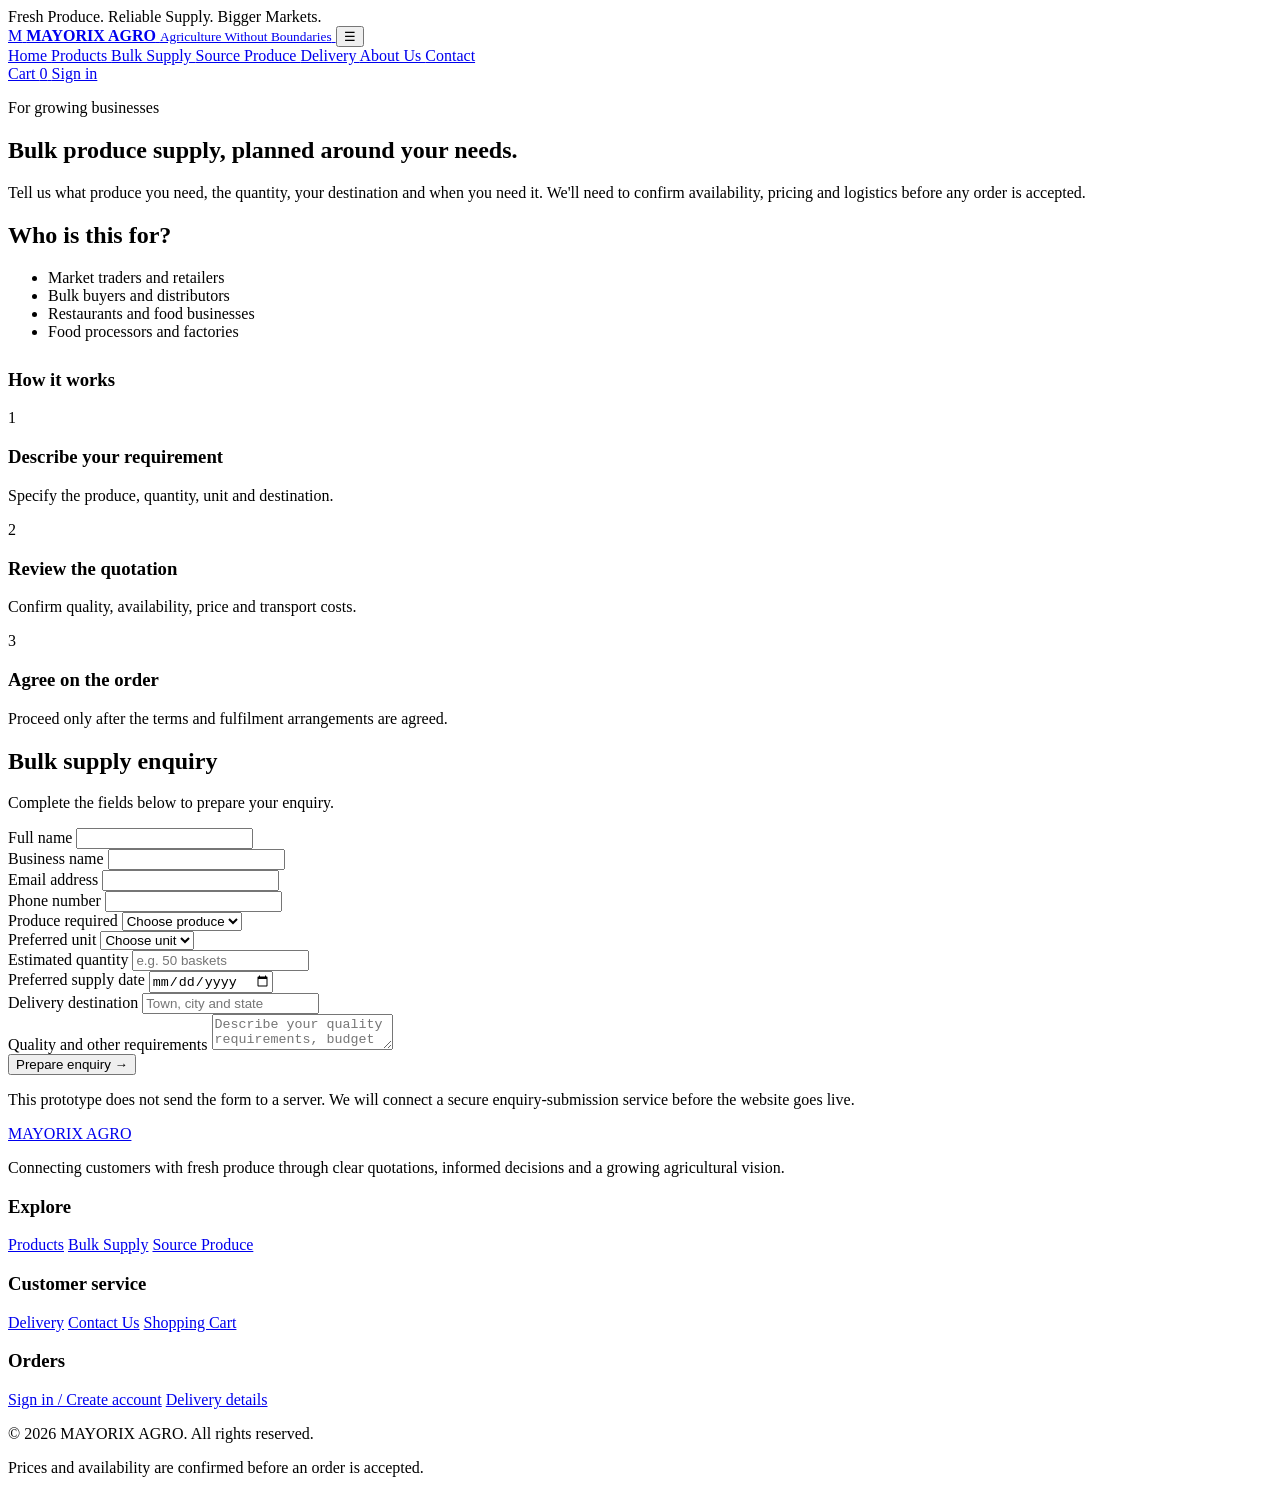
<file: bulk-supply.html>
<!DOCTYPE html>
<html lang="en">
<head>
  <meta charset="UTF-8">
  <meta name="viewport" content="width=device-width, initial-scale=1">
  <meta name="description" content="Enquire about bulk agricultural produce supply with MAYORIX AGRO.">
  <title>Bulk Supply | MAYORIX AGRO</title>
  <link rel="stylesheet" href="style.css">
</head>
<body>
  <div id="siteHeader"></div>

  <main>
    <section class="page-hero">
      <div class="container">
        <p class="eyebrow">For growing businesses</p>
        <h1>Bulk produce supply, planned around your needs.</h1>
        <p>
          Tell us what produce you need, the quantity, your destination
          and when you need it. We'll need to confirm availability,
          pricing and logistics before any order is accepted.
        </p>
      </div>
    </section>

    <section class="section">
      <div class="container form-layout">
        <div>
          <h2>Who is this for?</h2>
          <ul class="bullet-list">
            <li>Market traders and retailers</li>
            <li>Bulk buyers and distributors</li>
            <li>Restaurants and food businesses</li>
            <li>Food processors and factories</li>
          </ul>

          <h3 style="margin-top:28px">How it works</h3>
          <div class="steps" style="grid-template-columns:1fr">
            <article class="step-card">
              <div class="step-number">1</div>
              <h3>Describe your requirement</h3>
              <p>Specify the produce, quantity, unit and destination.</p>
            </article>
            <article class="step-card">
              <div class="step-number">2</div>
              <h3>Review the quotation</h3>
              <p>Confirm quality, availability, price and transport costs.</p>
            </article>
            <article class="step-card">
              <div class="step-number">3</div>
              <h3>Agree on the order</h3>
              <p>Proceed only after the terms and fulfilment arrangements are agreed.</p>
            </article>
          </div>
        </div>

        <form id="contactForm" class="form-card">
          <h2>Bulk supply enquiry</h2>
          <p class="form-note">Complete the fields below to prepare your enquiry.</p>

          <div class="form-grid">
            <div class="form-field">
              <label for="bulkName">Full name</label>
              <input id="bulkName" name="name" autocomplete="name" required>
            </div>

            <div class="form-field">
              <label for="bulkBusiness">Business name</label>
              <input id="bulkBusiness" name="businessName" autocomplete="organization">
            </div>

            <div class="form-field">
              <label for="bulkEmail">Email address</label>
              <input id="bulkEmail" name="email" type="email" autocomplete="email" required>
            </div>

            <div class="form-field">
              <label for="bulkPhone">Phone number</label>
              <input id="bulkPhone" name="phone" type="tel" autocomplete="tel" required>
            </div>

            <div class="form-field">
              <label for="bulkProduct">Produce required</label>
              <select id="bulkProduct" name="product" required>
                <option value="">Choose produce</option>
                <option>Tomatoes</option>
                <option>Pepper</option>
                <option>Okra</option>
                <option>Garden Eggs</option>
                <option>Cabbage</option>
                <option>Other</option>
              </select>
            </div>

            <div class="form-field">
              <label for="bulkUnit">Preferred unit</label>
              <select id="bulkUnit" name="unit" required>
                <option value="">Choose unit</option>
                <option>Basket</option>
                <option>Crate</option>
                <option>Bag</option>
                <option>Kilogram</option>
                <option>Tonnes</option>
                <option>Other</option>
              </select>
            </div>

            <div class="form-field">
              <label for="bulkQuantity">Estimated quantity</label>
              <input id="bulkQuantity" name="quantity" placeholder="e.g. 50 baskets" required>
            </div>

            <div class="form-field">
              <label for="bulkDate">Preferred supply date</label>
              <input id="bulkDate" name="preferredDate" type="date" required>
            </div>

            <div class="form-field full">
              <label for="bulkDestination">Delivery destination</label>
              <input id="bulkDestination" name="destination" placeholder="Town, city and state" required>
            </div>

            <div class="form-field full">
              <label for="bulkDetails">Quality and other requirements</label>
              <textarea id="bulkDetails" name="message" placeholder="Describe your quality requirements, budget range if available, and other details."></textarea>
            </div>

            <div class="form-field full">
              <button class="btn btn-primary" type="submit">Prepare enquiry →</button>
            </div>
          </div>

          <p id="formResult" class="form-note" role="status"></p>
          <p class="form-note">
            This prototype does not send the form to a server. We will connect
            a secure enquiry-submission service before the website goes live.
          </p>
        </form>
      </div>
    </section>
  </main>

  <div id="siteFooter"></div>
  <script src="script.js"></script>
</body>
</html>
</file>
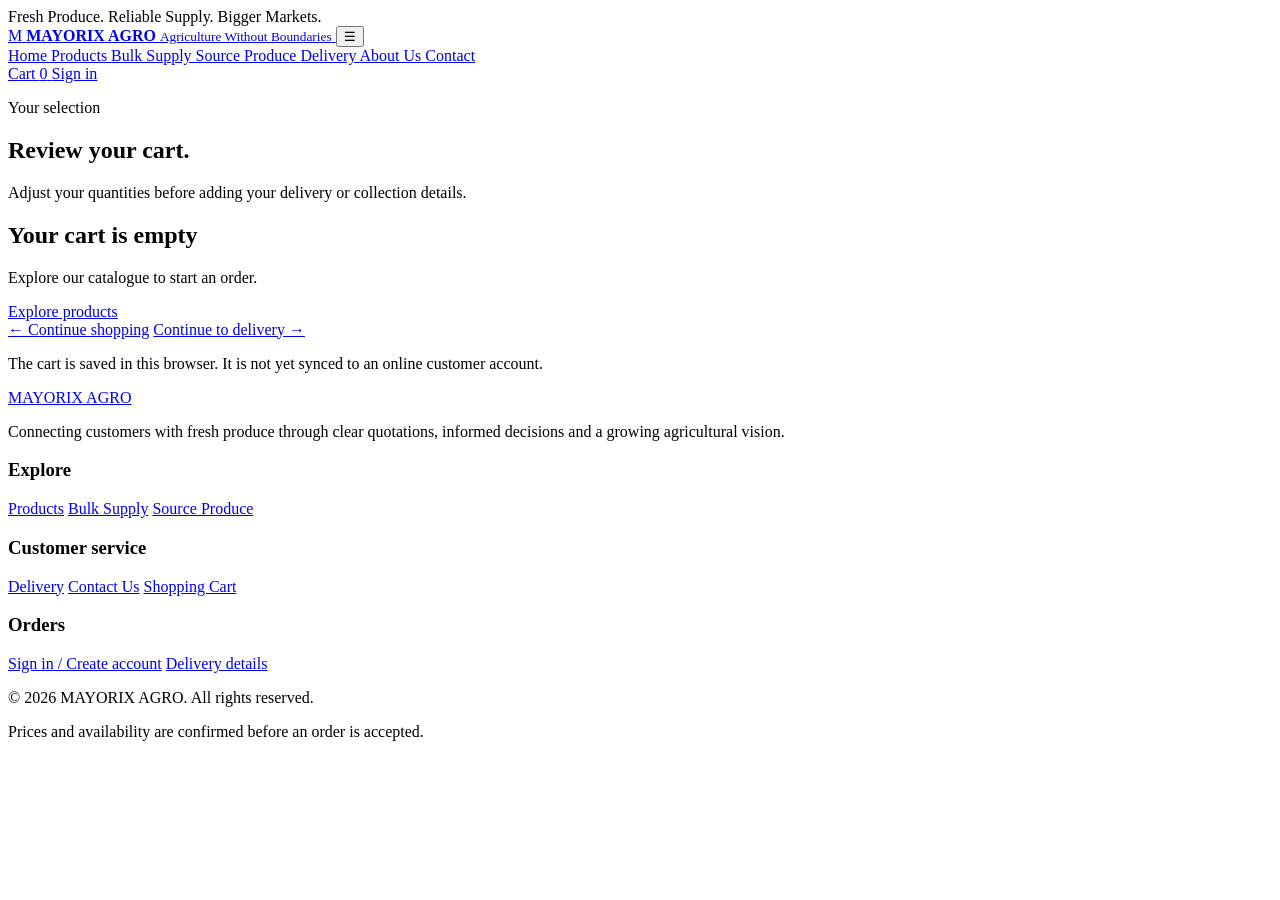
<file: cart.html>
<!DOCTYPE html>
<html lang="en">
<head>
  <meta charset="UTF-8">
  <meta name="viewport" content="width=device-width, initial-scale=1">
  <title>Shopping Cart | MAYORIX AGRO</title>
  <link rel="stylesheet" href="style.css">
</head>
<body>
  <div id="siteHeader"></div>

  <main>
    <section class="page-hero">
      <div class="container">
        <p class="eyebrow">Your selection</p>
        <h1>Review your cart.</h1>
        <p>Adjust your quantities before adding your delivery or collection details.</p>
      </div>
    </section>

    <section class="section">
      <div class="container">
        <div id="cartContents" aria-live="polite"></div>
        <div class="cart-actions">
          <a href="products.html" class="btn btn-outline">← Continue shopping</a>
          <a href="delivery.html" class="btn btn-primary">Continue to delivery →</a>
        </div>
        <p class="form-note">The cart is saved in this browser. It is not yet synced to an online customer account.</p>
      </div>
    </section>
  </main>

  <div id="siteFooter"></div>
  <script src="script.js"></script>
</body>
</html>
</file>
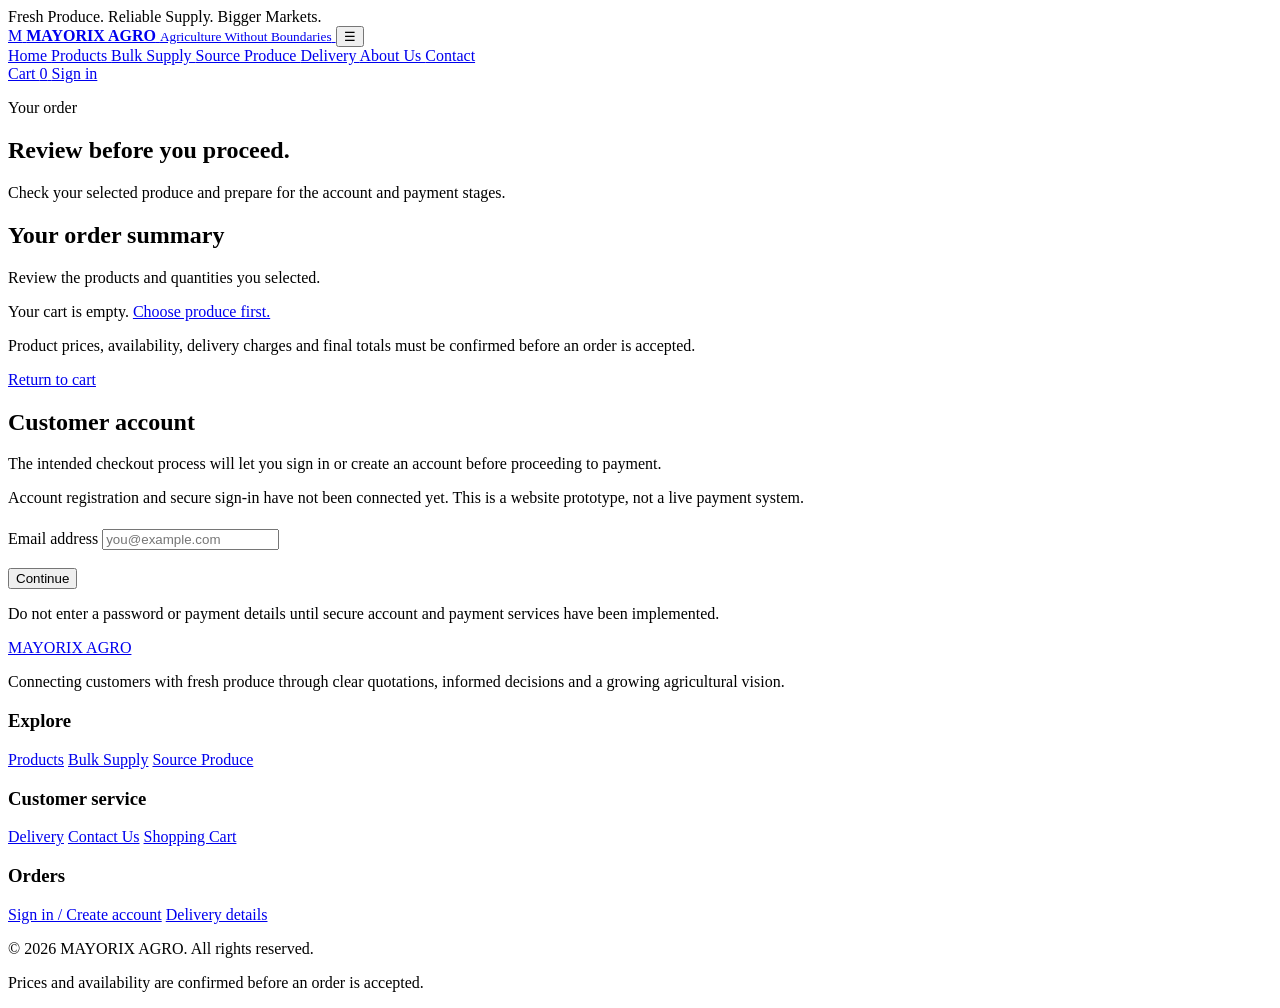
<file: checkout.html>
<!DOCTYPE html>
<html lang="en">
<head>
  <meta charset="UTF-8">
  <meta name="viewport" content="width=device-width, initial-scale=1">
  <title>Checkout | MAYORIX AGRO</title>
  <link rel="stylesheet" href="style.css">
</head>
<body>
  <div id="siteHeader"></div>

  <main>
    <section class="page-hero">
      <div class="container">
        <p class="eyebrow">Your order</p>
        <h1>Review before you proceed.</h1>
        <p>Check your selected produce and prepare for the account and payment stages.</p>
      </div>
    </section>

    <section class="section">
      <div class="container form-layout">
        <div>
          <h2>Your order summary</h2>
          <p>Review the products and quantities you selected.</p>

          <div id="checkoutSummary"></div>

          <p class="form-note">
            Product prices, availability, delivery charges and final totals
            must be confirmed before an order is accepted.
          </p>

          <a href="cart.html" class="btn btn-outline">Return to cart</a>
        </div>

        <div class="form-card">
          <h2>Customer account</h2>
          <p>
            The intended checkout process will let you sign in or create
            an account before proceeding to payment.
          </p>

          <div class="notice">
            Account registration and secure sign-in have not been connected yet.
            This is a website prototype, not a live payment system.
          </div>

          <form id="accountForm" style="margin-top:22px">
            <div class="form-field">
              <label for="accountEmail">Email address</label>
              <input
                id="accountEmail"
                name="email"
                type="email"
                autocomplete="email"
                placeholder="you@example.com"
                required>
            </div>

            <div style="margin-top:18px">
              <button class="btn btn-primary" type="submit">
                Continue
              </button>
            </div>
          </form>

          <p id="accountMessage" class="form-note" role="status"></p>

          <p class="form-note">
            Do not enter a password or payment details until secure
            account and payment services have been implemented.
          </p>
        </div>
      </div>
    </section>
  </main>

  <div id="siteFooter"></div>
  <script src="script.js"></script>
</body>
</html>
</file>
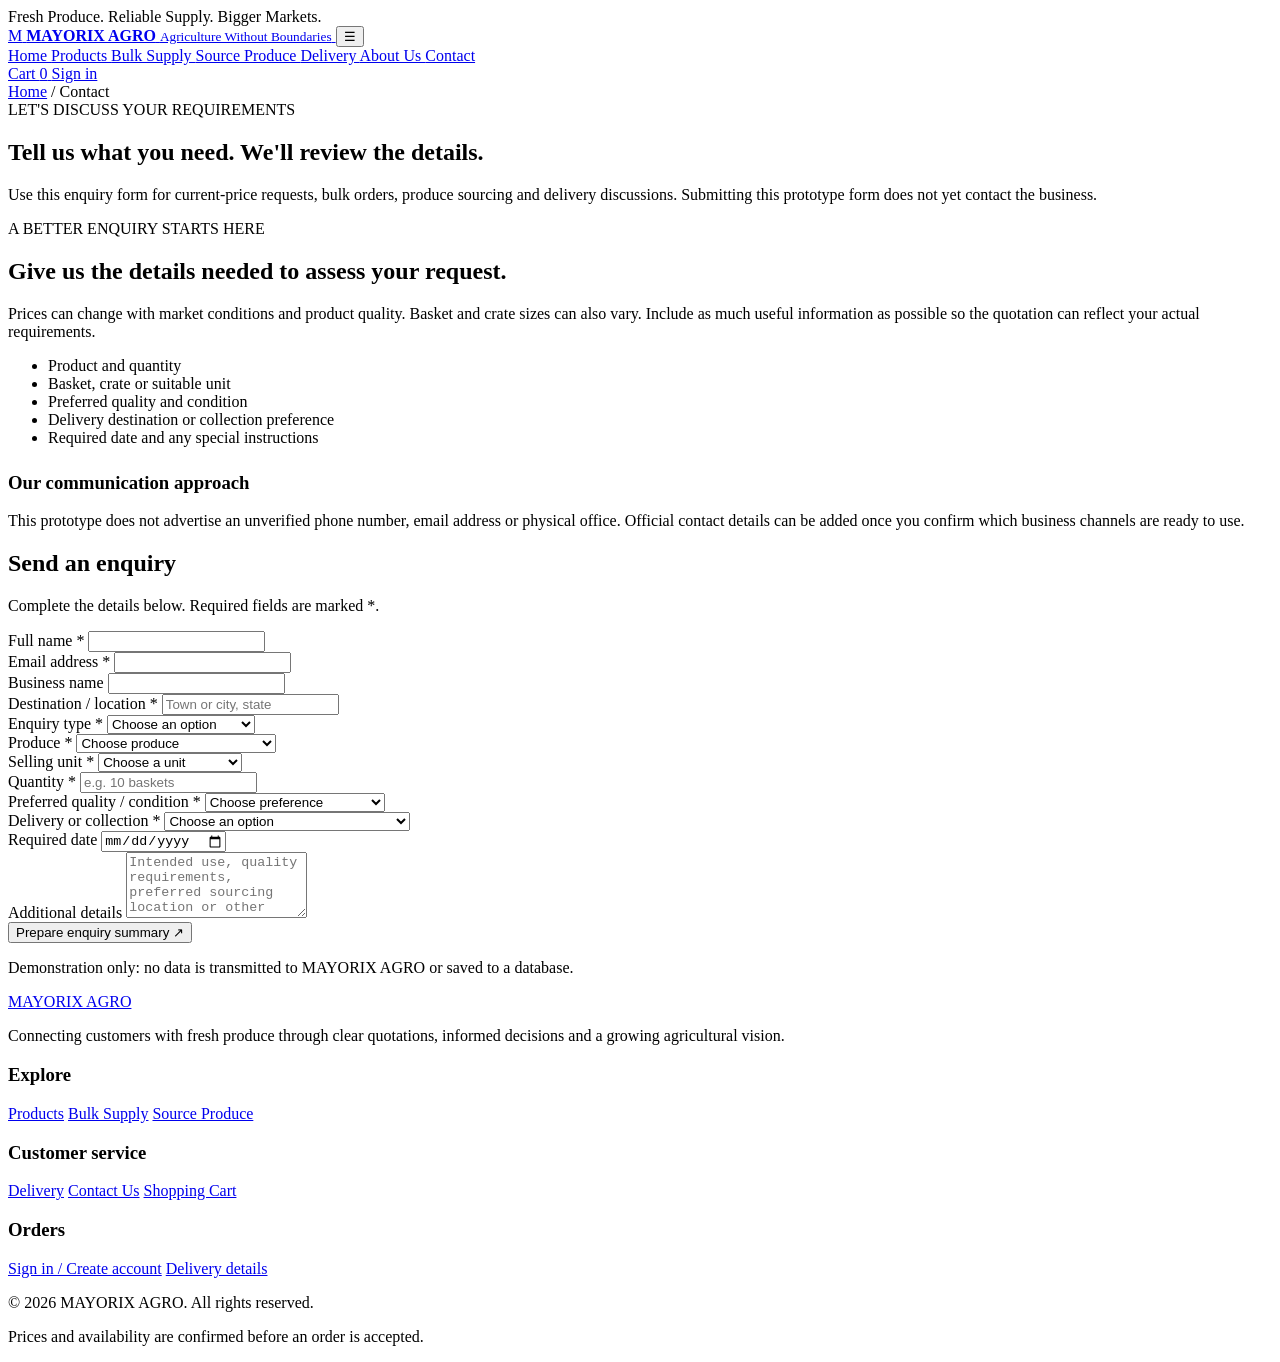
<file: contact.html>
<!DOCTYPE html>
<html lang="en">
<head>
  <meta charset="UTF-8">
  <meta name="viewport" content="width=device-width, initial-scale=1">
  <meta name="description" content="Contact MAYORIX AGRO about agricultural produce, sourcing, bulk supply and delivery enquiries.">
  <title>Contact & Enquiries | MAYORIX AGRO</title>
  <link rel="stylesheet" href="style.css">
  <script src="script.js" defer></script>
</head>
<body>
  <header id="siteHeader"></header>
  <main>
    <section class="page-hero">
      <div class="container">
        <div class="breadcrumb"><a href="index.html">Home</a> / Contact</div>
        <span class="eyebrow">LET'S DISCUSS YOUR REQUIREMENTS</span>
        <h1>Tell us what you need. We'll review the details.</h1>
        <p>Use this enquiry form for current-price requests, bulk orders, produce sourcing and delivery discussions. Submitting this prototype form does not yet contact the business.</p>
      </div>
    </section>

    <section class="section">
      <div class="container split">
        <div>
          <span class="eyebrow">A BETTER ENQUIRY STARTS HERE</span>
          <h2>Give us the details needed to assess your request.</h2>
          <p>Prices can change with market conditions and product quality. Basket and crate sizes can also vary. Include as much useful information as possible so the quotation can reflect your actual requirements.</p>
          <ul class="check-list">
            <li>Product and quantity</li>
            <li>Basket, crate or suitable unit</li>
            <li>Preferred quality and condition</li>
            <li>Delivery destination or collection preference</li>
            <li>Required date and any special instructions</li>
          </ul>
          <div class="card" style="margin-top:25px">
            <h3>Our communication approach</h3>
            <p>This prototype does not advertise an unverified phone number, email address or physical office. Official contact details can be added once you confirm which business channels are ready to use.</p>
          </div>
        </div>

        <form class="form-card" data-enquiry-form>
          <h2>Send an enquiry</h2>
          <p class="muted">Complete the details below. Required fields are marked *.</p>

          <div class="form-grid">
            <div class="field">
              <label for="name">Full name *</label>
              <input class="control" id="name" name="Full name" required maxlength="100" autocomplete="name">
            </div>
            <div class="field">
              <label for="email">Email address *</label>
              <input class="control" id="email" name="Email" type="email" required maxlength="150" autocomplete="email">
            </div>
          </div>

          <div class="field">
            <label for="business">Business name</label>
            <input class="control" id="business" name="Business name" maxlength="120">
          </div>

          <div class="field">
            <label for="location">Destination / location *</label>
            <input class="control" id="location" name="Destination" required maxlength="180" placeholder="Town or city, state">
          </div>

          <div class="form-grid">
            <div class="field">
              <label for="type">Enquiry type *</label>
              <select class="control" id="type" name="Enquiry type" required>
                <option value="">Choose an option</option>
                <option>Current product price</option>
                <option>Bulk supply</option>
                <option>Source produce</option>
                <option>Delivery or collection</option>
                <option>General enquiry</option>
              </select>
            </div>
            <div class="field">
              <label for="product">Produce *</label>
              <select class="control" id="product" name="Produce" required>
                <option value="">Choose produce</option>
                <option>Tomatoes</option>
                <option>Pepper</option>
                <option>Okra</option>
                <option>Garden eggs</option>
                <option>Cabbage</option>
                <option>Other produce / source for me</option>
              </select>
            </div>
          </div>

          <div class="form-grid">
            <div class="field">
              <label for="unit">Selling unit *</label>
              <select class="control" id="unit" name="Selling unit" required>
                <option value="">Choose a unit</option>
                <option>Basket</option>
                <option>Crate</option>
                <option>Discuss suitable unit</option>
              </select>
            </div>
            <div class="field">
              <label for="quantity">Quantity *</label>
              <input class="control" id="quantity" name="Quantity" required maxlength="80" placeholder="e.g. 10 baskets">
            </div>
          </div>

          <div class="field">
            <label for="quality">Preferred quality / condition *</label>
            <select class="control" id="quality" name="Quality preference" required>
              <option value="">Choose preference</option>
              <option>Fresh and firm</option>
              <option>Fully ripe</option>
              <option>Mixed ripeness acceptable</option>
              <option>Budget-conscious options</option>
              <option>Discuss suitable condition</option>
            </select>
          </div>

          <div class="field">
            <label for="fulfilment">Delivery or collection *</label>
            <select class="control" id="fulfilment" name="Fulfilment preference" required>
              <option value="">Choose an option</option>
              <option>Delivery — quote transport separately</option>
              <option>Collection</option>
              <option>Discuss available options</option>
            </select>
          </div>

          <div class="field">
            <label for="date">Required date</label>
            <input class="control" id="date" name="Required date" type="date">
          </div>

          <div class="field">
            <label for="details">Additional details</label>
            <textarea class="control" id="details" name="Additional details" rows="4" maxlength="1000" placeholder="Intended use, quality requirements, preferred sourcing location or other information"></textarea>
          </div>

          <button class="button button-primary" type="submit">Prepare enquiry summary ↗</button>
          <p class="form-note">Demonstration only: no data is transmitted to MAYORIX AGRO or saved to a database.</p>
          <div class="form-result" hidden role="status"></div>
        </form>
      </div>
    </section>
  </main>
  <footer id="siteFooter"></footer>
</body>
</html>
</file>
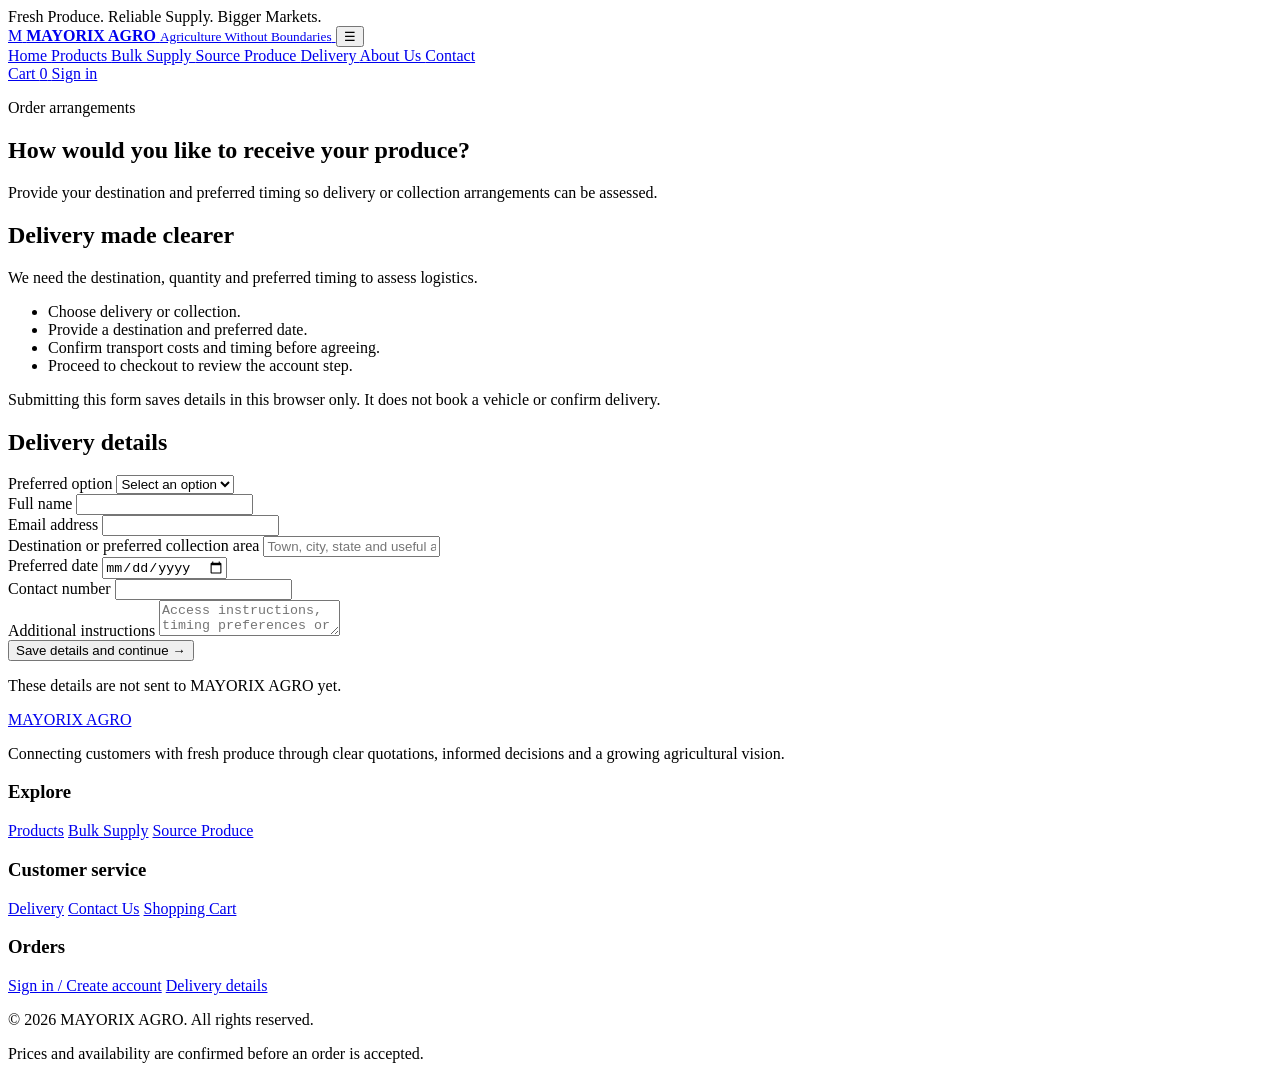
<file: delivery.html>
<!DOCTYPE html>
<html lang="en">
<head>
  <meta charset="UTF-8">
  <meta name="viewport" content="width=device-width, initial-scale=1">
  <title>Delivery Details | MAYORIX AGRO</title>
  <link rel="stylesheet" href="style.css">
</head>
<body>
  <div id="siteHeader"></div>

  <main>
    <section class="page-hero">
      <div class="container">
        <p class="eyebrow">Order arrangements</p>
        <h1>How would you like to receive your produce?</h1>
        <p>Provide your destination and preferred timing so delivery or collection arrangements can be assessed.</p>
      </div>
    </section>

    <section class="section">
      <div class="container form-layout">
        <div>
          <h2>Delivery made clearer</h2>
          <p>We need the destination, quantity and preferred timing to assess logistics.</p>
          <ul class="bullet-list">
            <li>Choose delivery or collection.</li>
            <li>Provide a destination and preferred date.</li>
            <li>Confirm transport costs and timing before agreeing.</li>
            <li>Proceed to checkout to review the account step.</li>
          </ul>
          <div class="notice">Submitting this form saves details in this browser only. It does not book a vehicle or confirm delivery.</div>
        </div>

        <form id="deliveryForm" class="form-card">
          <h2>Delivery details</h2>
          <div class="form-grid">
            <div class="form-field full">
              <label for="deliveryMethod">Preferred option</label>
              <select id="deliveryMethod" name="deliveryMethod" required>
                <option value="">Select an option</option>
                <option value="delivery">Delivery</option>
                <option value="collection">Collection</option>
              </select>
            </div>

            <div class="form-field">
              <label for="customerName">Full name</label>
              <input id="customerName" name="customerName" autocomplete="name" required>
            </div>

            <div class="form-field">
              <label for="customerEmail">Email address</label>
              <input id="customerEmail" name="customerEmail" type="email" autocomplete="email" required>
            </div>

            <div class="form-field full">
              <label for="destination">Destination or preferred collection area</label>
              <input id="destination" name="destination" placeholder="Town, city, state and useful address details" required>
            </div>

            <div class="form-field">
              <label for="preferredDate">Preferred date</label>
              <input id="preferredDate" name="preferredDate" type="date" required>
            </div>

            <div class="form-field">
              <label for="deliveryPhone">Contact number</label>
              <input id="deliveryPhone" name="deliveryPhone" type="tel" autocomplete="tel" required>
            </div>

            <div class="form-field full">
              <label for="deliveryNotes">Additional instructions</label>
              <textarea id="deliveryNotes" name="deliveryNotes" placeholder="Access instructions, timing preferences or other requirements"></textarea>
            </div>

            <div class="form-field full">
              <button class="btn btn-primary" type="submit">Save details and continue →</button>
            </div>
          </div>
          <p class="form-note">These details are not sent to MAYORIX AGRO yet.</p>
        </form>
      </div>
    </section>
  </main>

  <div id="siteFooter"></div>
  <script src="script.js"></script>
</body>
</html>
</file>
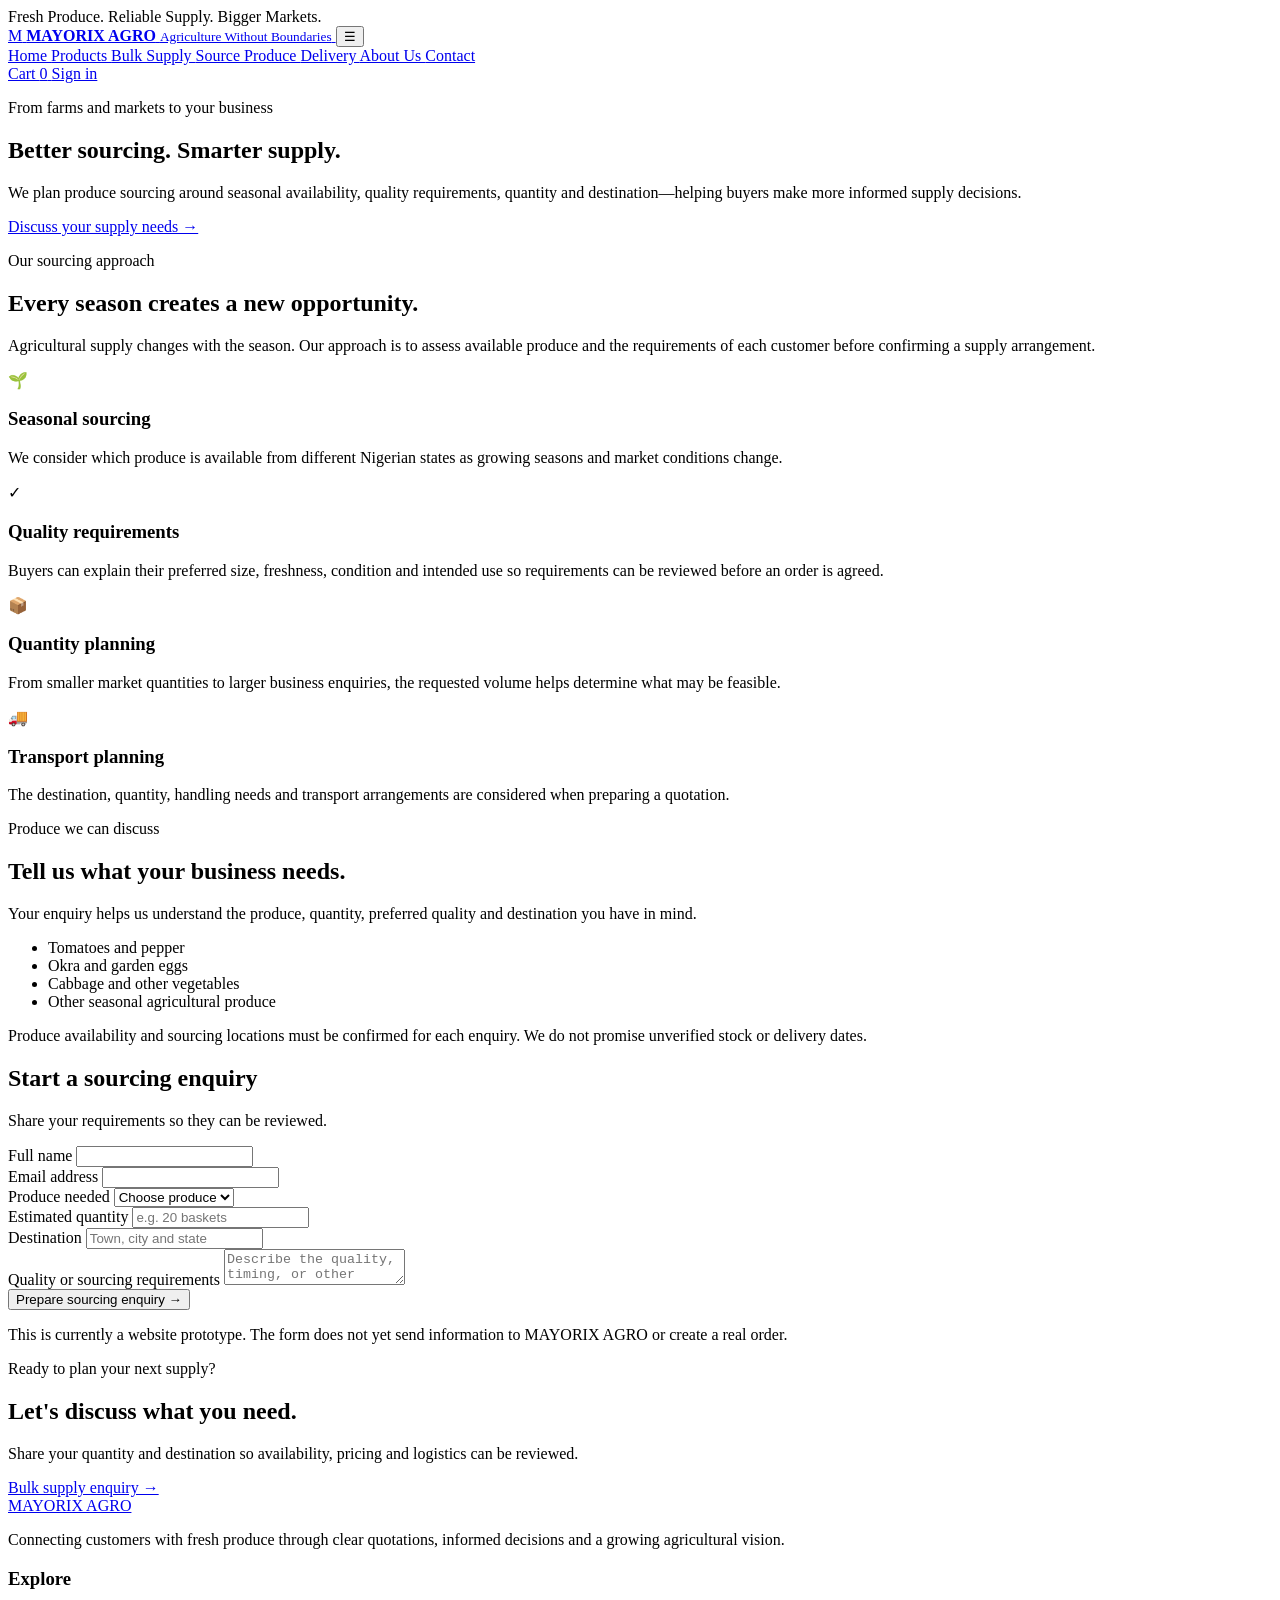
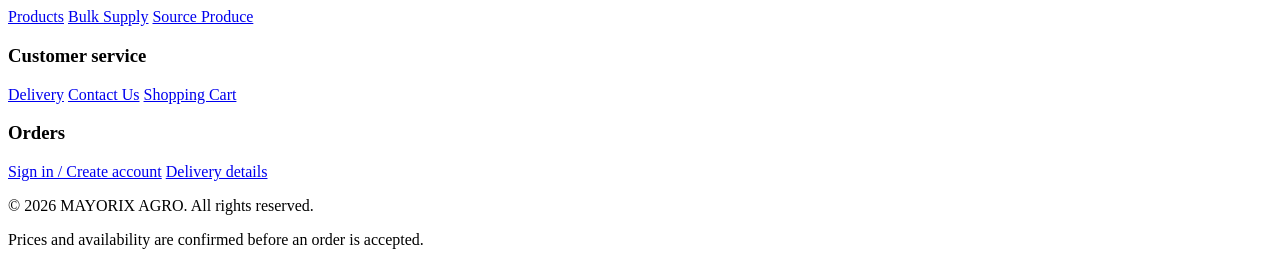
<file: sourcing.html>
<!DOCTYPE html>
<html lang="en">
<head>
  <meta charset="UTF-8">
  <meta name="viewport" content="width=device-width, initial-scale=1">
  <meta name="description" content="Discover how MAYORIX AGRO plans produce sourcing around seasons, quality, availability and customer needs.">
  <title>Produce Sourcing | MAYORIX AGRO</title>
  <link rel="stylesheet" href="style.css">
</head>
<body>
  <div id="siteHeader"></div>

  <main>
    <section class="page-hero">
      <div class="container">
        <p class="eyebrow">From farms and markets to your business</p>
        <h1>Better sourcing. Smarter supply.</h1>
        <p>
          We plan produce sourcing around seasonal availability,
          quality requirements, quantity and destination—helping
          buyers make more informed supply decisions.
        </p>
        <a href="bulk-supply.html" class="btn btn-primary">
          Discuss your supply needs →
        </a>
      </div>
    </section>

    <section class="section">
      <div class="container">
        <div class="section-heading">
          <p class="eyebrow">Our sourcing approach</p>
          <h2>Every season creates a new opportunity.</h2>
          <p>
            Agricultural supply changes with the season. Our approach
            is to assess available produce and the requirements of each
            customer before confirming a supply arrangement.
          </p>
        </div>

        <div class="card-grid">
          <article class="info-card">
            <div class="card-icon">🌱</div>
            <h3>Seasonal sourcing</h3>
            <p>
              We consider which produce is available from different
              Nigerian states as growing seasons and market conditions change.
            </p>
          </article>

          <article class="info-card">
            <div class="card-icon">✓</div>
            <h3>Quality requirements</h3>
            <p>
              Buyers can explain their preferred size, freshness,
              condition and intended use so requirements can be reviewed
              before an order is agreed.
            </p>
          </article>

          <article class="info-card">
            <div class="card-icon">📦</div>
            <h3>Quantity planning</h3>
            <p>
              From smaller market quantities to larger business enquiries,
              the requested volume helps determine what may be feasible.
            </p>
          </article>

          <article class="info-card">
            <div class="card-icon">🚚</div>
            <h3>Transport planning</h3>
            <p>
              The destination, quantity, handling needs and transport
              arrangements are considered when preparing a quotation.
            </p>
          </article>
        </div>
      </div>
    </section>

    <section class="section section-soft">
      <div class="container form-layout">
        <div>
          <p class="eyebrow">Produce we can discuss</p>
          <h2>Tell us what your business needs.</h2>
          <p>
            Your enquiry helps us understand the produce, quantity,
            preferred quality and destination you have in mind.
          </p>

          <ul class="bullet-list">
            <li>Tomatoes and pepper</li>
            <li>Okra and garden eggs</li>
            <li>Cabbage and other vegetables</li>
            <li>Other seasonal agricultural produce</li>
          </ul>

          <p class="form-note">
            Produce availability and sourcing locations must be confirmed
            for each enquiry. We do not promise unverified stock or delivery dates.
          </p>
        </div>

        <form id="contactForm" class="form-card">
          <h2>Start a sourcing enquiry</h2>
          <p class="form-note">
            Share your requirements so they can be reviewed.
          </p>

          <div class="form-grid">
            <div class="form-field">
              <label for="sourceName">Full name</label>
              <input id="sourceName" name="name"
                autocomplete="name" required>
            </div>

            <div class="form-field">
              <label for="sourceEmail">Email address</label>
              <input id="sourceEmail" name="email" type="email"
                autocomplete="email" required>
            </div>

            <div class="form-field">
              <label for="sourceProduct">Produce needed</label>
              <select id="sourceProduct" name="product" required>
                <option value="">Choose produce</option>
                <option>Tomatoes</option>
                <option>Pepper</option>
                <option>Okra</option>
                <option>Garden eggs</option>
                <option>Cabbage</option>
                <option>Other produce</option>
              </select>
            </div>

            <div class="form-field">
              <label for="sourceQuantity">Estimated quantity</label>
              <input id="sourceQuantity" name="quantity"
                placeholder="e.g. 20 baskets" required>
            </div>

            <div class="form-field full">
              <label for="sourceDestination">Destination</label>
              <input id="sourceDestination" name="destination"
                placeholder="Town, city and state" required>
            </div>

            <div class="form-field full">
              <label for="sourceQuality">Quality or sourcing requirements</label>
              <textarea id="sourceQuality" name="message"
                placeholder="Describe the quality, timing, or other requirements you have."></textarea>
            </div>

            <div class="form-field full">
              <button class="btn btn-primary" type="submit">
                Prepare sourcing enquiry →
              </button>
            </div>
          </div>

          <p id="formResult" class="form-note" role="status"></p>
          <p class="form-note">
            This is currently a website prototype. The form does not yet
            send information to MAYORIX AGRO or create a real order.
          </p>
        </form>
      </div>
    </section>

    <section class="section">
      <div class="container cta-panel">
        <div>
          <p class="eyebrow">Ready to plan your next supply?</p>
          <h2>Let's discuss what you need.</h2>
          <p>
            Share your quantity and destination so availability,
            pricing and logistics can be reviewed.
          </p>
        </div>
        <a href="bulk-supply.html" class="btn btn-primary">
          Bulk supply enquiry →
        </a>
      </div>
    </section>
  </main>

  <div id="siteFooter"></div>
  <script src="script.js"></script>
</body>
</html>
</file>
<file: style.css>
/* =========================================
   MAYORIX AGRO — PREMIUM HOMEPAGE
   ========================================= */

:root {
  --mayorix-gold: #dfc17a;
  --mayorix-ink: #102d21;
  --mayorix-panel: #173b2b;
  --mayorix-muted: #b8c9bb;
}

.mayorix-hero {
  position: relative;
  overflow: hidden;
  padding-top: 76px;
  background:
    radial-gradient(ellipse at 15% 15%, #28543a 0%, transparent 42%),
    linear-gradient(125deg, #102d21, #0a2018 78%);
  color: white;
}

.mayorix-hero .hero-glow {
  position: absolute;
  top: -180px;
  right: -100px;
  width: 460px;
  height: 460px;
  border-radius: 50%;
  background: rgba(223, 193, 122, .09);
  filter: blur(70px);
  pointer-events: none;
}

.mayorix-hero-grid {
  position: relative;
  display: grid;
  grid-template-columns: 1.02fr .98fr;
  align-items: center;
  gap: 55px;
  padding-bottom: 76px;
}

.mayorix-hero-copy {
  position: relative;
  z-index: 2;
}

.market-status {
  display: inline-flex;
  align-items: center;
  gap: 10px;
  margin-bottom: 28px;
  padding: 9px 13px;
  border: 1px solid rgba(255,255,255,.16);
  border-radius: 99px;
  color: #e4eadf;
  font-size: .7rem;
  font-weight: 800;
  letter-spacing: .12em;
}

.status-dot {
  display: inline-block;
  width: 8px;
  height: 8px;
  flex: 0 0 8px;
  border-radius: 50%;
  background: #a9d878;
}

.mayorix-hero .eyebrow {
  color: var(--mayorix-gold);
}

.mayorix-hero h1 {
  max-width: 700px;
  margin-bottom: 25px;
  color: white;
  font-size: clamp(3.1rem, 6.3vw, 6.1rem);
  font-weight: 700;
  line-height: .99;
  letter-spacing: -.075em;
}

.mayorix-hero h1 span {
  display: block;
  color: var(--mayorix-gold);
}

.mayorix-hero .hero-description {
  max-width: 520px;
  color: #c6d5c8;
  font-size: 1.04rem;
  line-height: 1.85;
}

.btn-lime {
  border: 1px solid var(--mayorix-gold);
  background: var(--mayorix-gold);
  color: #102d21;
}

.btn-lime:hover {
  background: #f0d89b;
}

.btn-glass {
  border: 1px solid rgba(255,255,255,.25);
  background: rgba(255,255,255,.04);
  color: white;
}

.btn-glass:hover {
  background: rgba(255,255,255,.1);
}

.hero-proof {
  display: flex;
  flex-wrap: wrap;
  gap: 13px 20px;
  margin-top: 38px;
  color: #b9cabc;
  font-size: .64rem;
  font-weight: 700;
  letter-spacing: .06em;
}

.mayorix-hero-visual {
  position: relative;
  min-width: 0;
}

.mayorix-hero-visual > img {
  width: 100%;
  height: 510px;
  border: 1px solid rgba(255,255,255,.18);
  border-radius: 180px 180px 20px 20px;
  object-fit: cover;
  animation: mayorix-reveal .8s ease both;
}

.hero-image-overlay {
  position: absolute;
  inset: 0;
  border-radius: 180px 180px 20px 20px;
  background: linear-gradient(180deg, transparent 55%, rgba(5,24,15,.5));
  pointer-events: none;
}

.hero-image-label {
  position: absolute;
  top: 35px;
  right: 20px;
  color: white;
  font-size: .65rem;
  font-weight: 800;
  letter-spacing: .14em;
  writing-mode: vertical-rl;
}

.hero-floating-card {
  position: absolute;
  right: -22px;
  bottom: 32px;
  display: flex;
  align-items: flex-start;
  gap: 13px;
  max-width: 300px;
  padding: 20px;
  border: 1px solid rgba(255,255,255,.6);
  border-radius: 15px;
  background: #fffdf6;
  box-shadow: 0 18px 50px rgba(0,0,0,.22);
  color: var(--mayorix-ink);
}

.floating-icon {
  color: #8a7137;
  font-size: 1.5rem;
}

.hero-floating-card strong {
  display: block;
  font-family: "Manrope", sans-serif;
  font-size: .9rem;
  line-height: 1.4;
}

.hero-floating-card p {
  margin: 5px 0 0;
  color: #647066;
  font-size: .78rem;
  line-height: 1.5;
}

.hero-bottom-line {
  padding: 17px 0;
  border-top: 1px solid rgba(255,255,255,.12);
  color: #c3d2c5;
  font-size: .67rem;
  font-weight: 700;
  letter-spacing: .14em;
}

.commodity-section {
  display: flex;
  align-items: center;
  gap: 28px;
  overflow: hidden;
  padding: 20px max(24px, calc((100vw - 1160px) / 2));
  background: #f4f1e7;
}

.commodity-heading {
  display: flex;
  flex: 0 0 auto;
  align-items: center;
  gap: 9px;
  color: var(--mayorix-ink);
  font-size: .68rem;
  font-weight: 800;
  letter-spacing: .09em;
}

.commodity-track {
  display: flex;
  flex: 1;
  justify-content: space-between;
  gap: 25px;
}

.commodity-item {
  display: flex;
  flex: 0 0 auto;
  flex-direction: column;
  gap: 3px;
}

.commodity-item span {
  color: #68766c;
  font-size: .73rem;
}

.commodity-item strong {
  color: var(--mayorix-ink);
  font-size: .8rem;
}

.market-disclaimer {
  margin: 0;
  padding: 10px 24px;
  background: #ebe8dc;
  color: #68766c;
  font-size: .72rem;
  text-align: center;
}

.intelligence-section {
  background: #fff;
}

.intelligence-grid {
  display: grid;
  grid-template-columns: 1.25fr 1fr 1fr;
  gap: 18px;
}

.intelligence-card {
  position: relative;
  min-height: 300px;
  overflow: hidden;
  padding: 26px;
  border: 1px solid #e1e6de;
  border-radius: 18px;
  background: #fafaf6;
  transition: transform .25s ease, box-shadow .25s ease;
}

.intelligence-card:hover {
  transform: translateY(-5px);
  box-shadow: 0 20px 45px rgba(16,45,33,.09);
}

.intelligence-feature {
  border-color: #173b2b;
  background: linear-gradient(145deg, #173b2b, #0e291d);
  color: white;
}

.intelligence-card-top {
  display: flex;
  justify-content: space-between;
}

.market-label {
  color: #718072;
  font-size: .65rem;
  font-weight: 800;
  letter-spacing: .11em;
}

.intelligence-feature .market-label {
  color: #d5c18c;
}

.intelligence-symbol {
  color: var(--mayorix-gold);
  font-size: 1.3rem;
}

.intelligence-card h3 {
  margin-top: 35px;
  font-size: 1.45rem;
}

.intelligence-feature h3 {
  max-width: 310px;
  color: white;
}

.intelligence-card p {
  color: #68766c;
  font-size: .88rem;
}

.intelligence-feature p {
  max-width: 310px;
  color: #c4d3c7;
}

.intelligence-card .text-link {
  position: relative;
  z-index: 2;
}

.large-symbol {
  margin-top: 25px;
  color: #9a8751;
  font-size: 2.2rem;
}

.decorative-bars {
  position: absolute;
  right: 20px;
  bottom: 0;
  display: flex;
  align-items: flex-end;
  gap: 7px;
  height: 90px;
  opacity: .2;
}

.decorative-bars span {
  width: 13px;
  border-radius: 4px 4px 0 0;
  background: var(--mayorix-gold);
}

.decorative-bars span:nth-child(3n + 1) { height: 35%; }
.decorative-bars span:nth-child(3n + 2) { height: 65%; }
.decorative-bars span:nth-child(3n) { height: 90%; }

.marketplace-section {
  background: #f7f5ed;
}

.marketplace-heading {
  display: flex;
  align-items: flex-end;
  justify-content: space-between;
  gap: 25px;
  margin-bottom: 30px;
}

.marketplace-heading .section-heading {
  margin-bottom: 0;
}

.marketplace-grid {
  display: grid;
  grid-template-columns: repeat(3, minmax(0, 1fr));
  gap: 20px;
}

.market-category {
  position: relative;
  display: flex;
  min-height: 350px;
  overflow: hidden;
  flex-direction: column;
  justify-content: flex-end;
  padding: 23px;
  border-radius: 16px;
  background: #173b2b;
  color: white;
}

.market-category::after {
  position: absolute;
  inset: 0;
  background: linear-gradient(180deg, transparent 25%, rgba(7,24,15,.88));
  content: "";
  transition: background .25s ease;
}

.market-category img {
  position: absolute;
  inset: 0;
  width: 100%;
  height: 100%;
  object-fit: cover;
  transition: transform .6s ease;
}

.market-category:hover img {
  transform: scale(1.06);
}

.category-number,
.category-title {
  position: relative;
  z-index: 1;
}

.category-number {
  margin-bottom: 10px;
  color: #e8d49e;
  font-size: .65rem;
  font-weight: 800;
  letter-spacing: .12em;
}

.category-title {
  font-family: "Manrope", sans-serif;
  font-size: 1.35rem;
  font-weight: 800;
}

.process-section {
  background: white;
}

.mayorix-cta {
  overflow: hidden;
  padding: clamp(30px, 6vw, 70px);
  border: 1px solid rgba(255,255,255,.1);
  border-radius: 24px;
  background:
    radial-gradient(ellipse at 90% 0%, rgba(223,193,122,.17), transparent 38%),
    linear-gradient(125deg, #173b2b, #0c2419);
  color: white;
}

.mayorix-cta .eyebrow {
  color: var(--mayorix-gold);
}

.mayorix-cta h2 {
  max-width: 720px;
  color: white;
  font-size: clamp(2rem, 4.5vw, 3.7rem);
  letter-spacing: -.055em;
}

.mayorix-cta > p:not(.eyebrow) {
  max-width: 620px;
  color: #c6d5c8;
}

.mayorix-cta .hero-actions {
  margin-top: 25px;
}

@keyframes mayorix-reveal {
  from {
    opacity: 0;
    transform: translateY(18px);
  }
  to {
    opacity: 1;
    transform: translateY(0);
  }
}

@media (max-width: 900px) {
  .mayorix-hero-grid {
    grid-template-columns: 1fr 1fr;
    gap: 28px;
  }

  .mayorix-hero h1 {
    font-size: clamp(2.8rem, 6vw, 4.5rem);
  }

  .mayorix-hero-visual > img {
    height: 410px;
  }

  .intelligence-grid {
    grid-template-columns: 1fr 1fr;
  }

  .intelligence-feature {
    grid-column: 1 / -1;
  }

  .commodity-track {
    justify-content: flex-start;
  }
}

@media (max-width: 650px) {
  .mayorix-hero {
    padding-top: 45px;
  }

  .mayorix-hero-grid {
    grid-template-columns: 1fr;
    gap: 35px;
    padding-bottom: 45px;
  }

  .mayorix-hero h1 {
    font-size: clamp(3rem, 12vw, 4.4rem);
  }

  .mayorix-hero-visual > img {
    height: 360px;
    border-radius: 140px 140px 18px 18px;
  }

  .hero-image-overlay {
    border-radius: 140px 140px 18px 18px;
  }

  .hero-floating-card {
    right: 8px;
    bottom: 18px;
    max-width: 270px;
    padding: 15px;
  }

  .hero-proof {
    gap: 10px;
    font-size: .57rem;
  }

  .commodity-section {
    align-items: flex-start;
    flex-direction: column;
    gap: 15px;
    padding: 20px 18px;
  }

  .commodity-track {
    width: 100%;
    padding-bottom: 5px;
    overflow-x: auto;
    justify-content: flex-start;
    gap: 25px;
  }

  .intelligence-grid,
  .marketplace-grid {
    grid-template-columns: 1fr;
  }

  .intelligence-feature {
    grid-column: auto;
  }

  .intelligence-card {
    min-height: 260px;
  }

  .marketplace-heading {
    align-items: flex-start;
    flex-direction: column;
  }

  .market-category {
    min-height: 320px;
  }

  .mayorix-cta {
    padding: 28px 22px;
  }

  .hero-bottom-line {
    font-size: .57rem;
    letter-spacing: .08em;
  }
}

@media (prefers-reduced-motion: reduce) {
  .mayorix-hero-visual > img {
    animation: none;
  }

  .intelligence-card,
  .market-category img {
    transition: none;
  }
}
</file>
